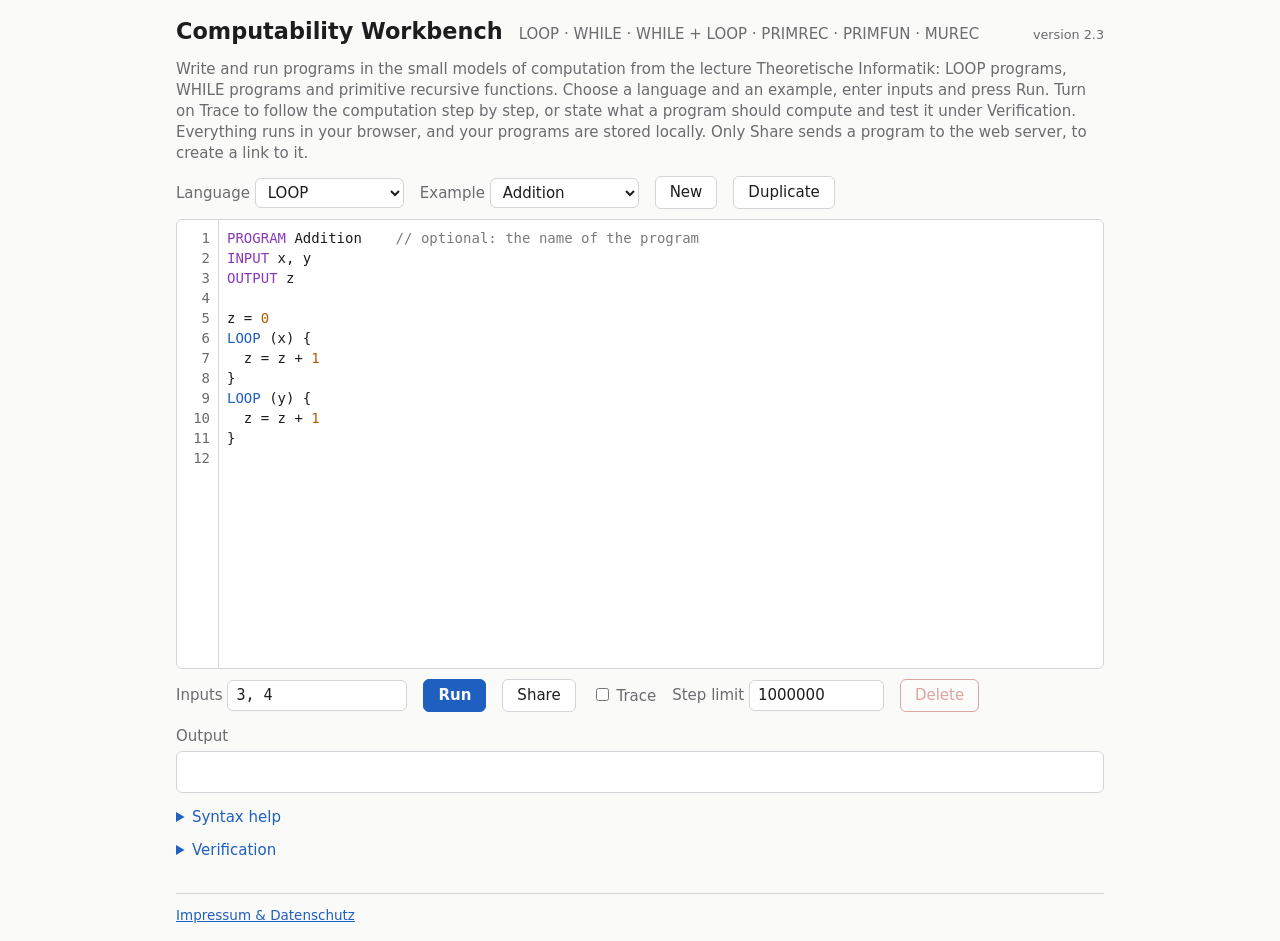
<file: index.html>
<!doctype html>
<html lang="en">
<head>
<meta charset="utf-8">
<meta name="viewport" content="width=device-width, initial-scale=1">
<title>Computability Workbench</title>
<link rel="stylesheet" href="style.css">
</head>
<body>
<main>
  <header>
    <h1>Computability Workbench</h1>
    <p>LOOP · WHILE · WHILE + LOOP · PRIMREC · PRIMFUN · MUREC</p>
    <span class="version" title="Version of this tool">version 2.3</span>
  </header>
  <p class="intro">
    Write and run programs in the small models of computation from the lecture
    Theoretische Informatik: LOOP programs, WHILE programs and primitive recursive functions.
    Choose a language and an example, enter inputs and press Run.
    Turn on Trace to follow the computation step by step, or state what a program should
    compute and test it under Verification.
    Everything runs in your browser, and your programs are stored locally.
    Only Share sends a program to the web server, to create a link to it.
  </p>

  <div class="row">
    <label>Language <select id="language"></select></label>
    <label>Example <select id="example"></select></label>
    <button id="new" title="Start a new, empty program (your current program is kept)">New</button>
    <button id="duplicate" title="Make a copy of this program and open it">Duplicate</button>
  </div>

  <div class="editor">
    <pre id="gutter" aria-hidden="true"></pre>
    <div class="code-wrap">
      <pre id="highlight" aria-hidden="true"></pre>
      <textarea id="code" spellcheck="false" wrap="off" autocapitalize="off" autocomplete="off" aria-label="Program" placeholder="Write your program here (see Syntax help below)"></textarea>
    </div>
  </div>

  <div class="row">
    <label>Inputs <input id="inputs" placeholder="e.g. 3, 4"></label>
    <button id="run" class="primary" title="Ctrl+Enter">Run</button>
    <button id="share" title="Store the program on the permalink server and get a link to it" hidden>Share</button>
    <button id="copyLink" title="Copy the link to this shared program to the clipboard" hidden>Copy Permalink</button>
    <label><input type="checkbox" id="trace"> Trace</label>
    <label id="integersLabel" title="Earlier semantics, until 16 Nov: the integers, x - 1 may become negative. On for programs shared before then." hidden><input type="checkbox" id="integers"> Integers (old)</label>
    <label>Step limit <input id="maxSteps" type="number" value="1000000" min="1"></label>
    <button id="delete" class="danger" title="Delete this program from your browser">Delete</button>
  </div>

  <div class="section-label" id="outputLabel">Output</div>
  <pre id="output" aria-labelledby="outputLabel"></pre>

  <details>
    <summary>Syntax help</summary>
    <pre id="help"></pre>
  </details>

  <details>
    <summary>Verification</summary>
    <div class="row">
      <button id="check">Check ENSURES</button>
      <label>for all inputs from <span id="minValue">0</span> to <input id="maxValue" type="number" value="5" min="0"></label>
    </div>
    <pre>Header lines, in this order (after INPUT and OUTPUT):
  REQUIRES &lt;condition&gt;     optional: only test inputs satisfying the condition
  ENSURES  &lt;condition&gt;     must hold after the program has finished

Use the names from INPUT and OUTPUT (default: inputs x1, x2, …, result x0).
Inputs refer to their initial values.
Operators, from loosest to tightest:
  &lt;==&gt;   ==&gt;   OR   AND   NOT   == != &lt; &lt;= &gt; &gt;=   + -   * / %   ^
  IF c THEN a ELSE b    e.g.  ENSURES r == IF x &gt;= y THEN x - y ELSE 0
Numbers and conditions are kept apart: IF, AND, OR, NOT, ==&gt; and &lt;==&gt; need
conditions such as comparisons, and a whole REQUIRES/ENSURES line must be a condition.
"Check" runs the program on all inputs up to the given maximum. This is testing, not a proof.</pre>
  </details>
  <footer><a href="impressum.html">Impressum &amp; Datenschutz</a></footer>
</main>

<script src="common.js"></script>
<script src="lang-loop.js"></script>
<script src="lang-while.js"></script>
<script src="lang-primrec.js"></script>
<script src="lang-primfun.js"></script>
<script src="programs.js"></script>
<script src="permalink.js"></script>
<script src="app.js"></script>
<!-- Export and import of programs, disabled for now (students might pass files around).
     To enable it, load transfer.js here, after app.js. -->
</body>
</html>
</file>
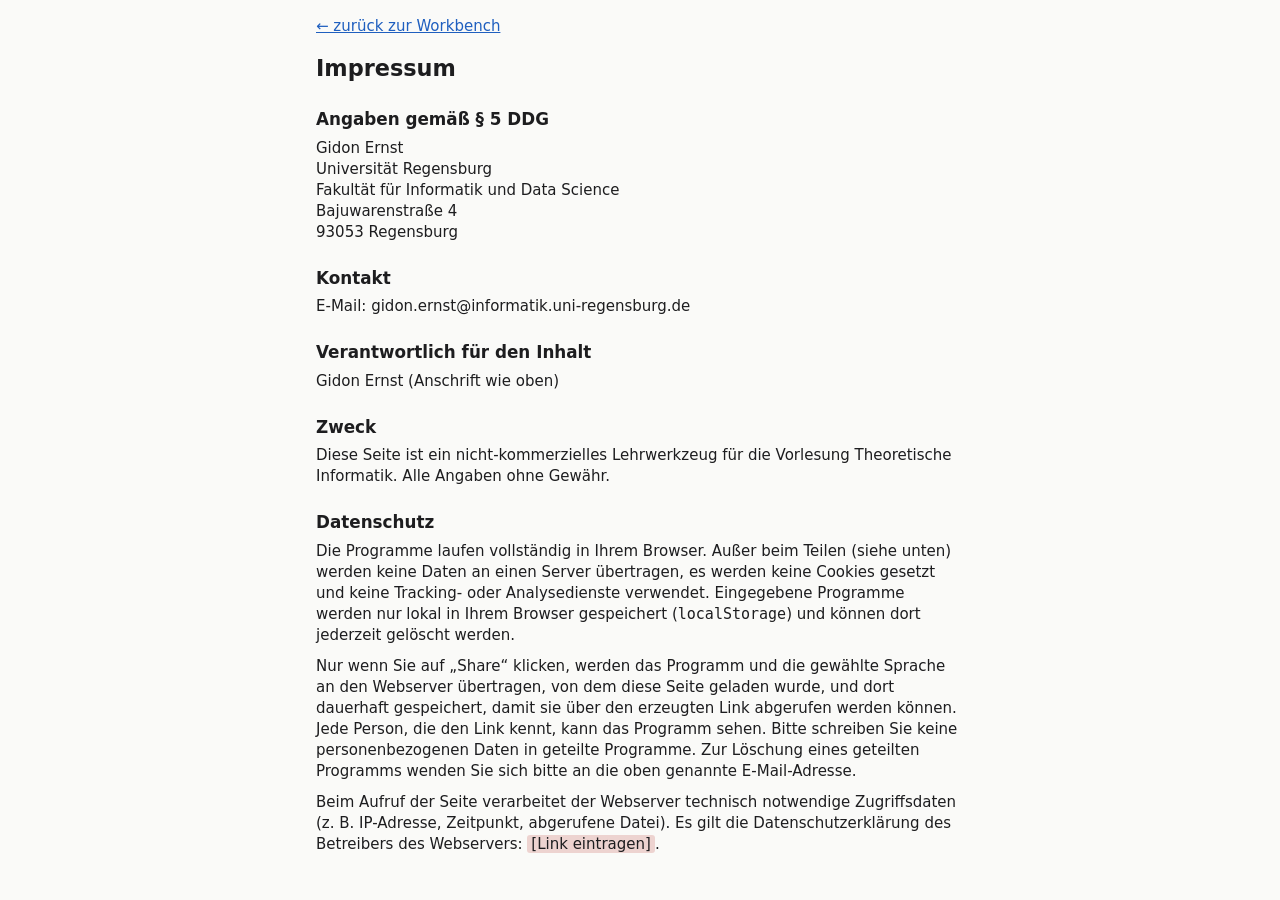
<file: impressum.html>
<!doctype html>
<html lang="de">
<head>
<meta charset="utf-8">
<meta name="viewport" content="width=device-width, initial-scale=1">
<title>Impressum – Computability Workbench</title>
<link rel="stylesheet" href="style.css">
</head>
<body>
<main class="text">
  <p><a href="index.html">← zurück zur Workbench</a></p>

  <h1>Impressum</h1>

  <h2>Angaben gemäß § 5 DDG</h2>
  <p>
    Gidon Ernst<br>
    Universität Regensburg<br>
    Fakultät für Informatik und Data Science<br>
    Bajuwarenstraße 4<br>
    93053 Regensburg
  </p>

  <h2>Kontakt</h2>
  <p>E-Mail: gidon.ernst@informatik.uni-regensburg.de</p>

  <h2>Verantwortlich für den Inhalt</h2>
  <p>Gidon Ernst (Anschrift wie oben)</p>

  <h2>Zweck</h2>
  <p>
    Diese Seite ist ein nicht-kommerzielles Lehrwerkzeug für die Vorlesung
    Theoretische Informatik. Alle Angaben ohne Gewähr.
  </p>

  <h2>Datenschutz</h2>
  <p>
    Die Programme laufen vollständig in Ihrem Browser. Außer beim Teilen (siehe unten) werden
    keine Daten an einen Server übertragen, es werden keine Cookies gesetzt und keine Tracking- oder Analysedienste verwendet.
    Eingegebene Programme werden nur lokal in Ihrem Browser gespeichert (<code>localStorage</code>)
    und können dort jederzeit gelöscht werden.
  </p>
  <p>
    Nur wenn Sie auf „Share“ klicken, werden das Programm und die gewählte Sprache an den
    Webserver übertragen, von dem diese Seite geladen wurde, und dort dauerhaft gespeichert,
    damit sie über den erzeugten Link abgerufen werden können. Jede Person, die den Link kennt,
    kann das Programm sehen. Bitte schreiben Sie keine personenbezogenen Daten in geteilte
    Programme. Zur Löschung eines geteilten Programms wenden Sie sich bitte an die oben genannte
    E-Mail-Adresse.
  </p>
  <p>
    Beim Aufruf der Seite verarbeitet der Webserver technisch notwendige Zugriffsdaten
    (z.&nbsp;B. IP-Adresse, Zeitpunkt, abgerufene Datei). Es gilt die Datenschutzerklärung
    des Betreibers des Webservers: <span class="todo">[Link eintragen]</span>.
  </p>
</main>
</body>
</html>
</file>
<file: style.css>
:root {
  --bg: #fafaf8;
  --panel: #ffffff;
  --text: #1d1d1f;
  --muted: #6b6b70;
  --border: #d4d4d8;
  --accent: #1f5fbf;
  --ok: #17733a;
  --bad: #b3261e;
  --hl-keyword: #1f5fbf;
  --hl-spec: #8a3ab9;
  --hl-number: #b35c00;
  --hl-comment: #7a7a80;
  --mono: ui-monospace, "SF Mono", Menlo, Consolas, "DejaVu Sans Mono", monospace;
  color-scheme: light;
}
@media (prefers-color-scheme: dark) {
  :root {
    --bg: #18181b;
    --panel: #232327;
    --text: #e8e8ea;
    --muted: #9a9aa2;
    --border: #3f3f46;
    --accent: #7aa7f0;
    --ok: #5cc985;
    --bad: #f2867c;
    --hl-keyword: #7aa7f0;
    --hl-spec: #c792ea;
    --hl-number: #f0a35e;
    --hl-comment: #8a8a92;
    color-scheme: dark;
  }
}

* { box-sizing: border-box; }
body {
  margin: 0;
  background: var(--bg);
  color: var(--text);
  font: 15px/1.4 system-ui, sans-serif;
}
main {
  max-width: 960px;
  margin: 0 auto;
  padding: 16px;
}
header { display: flex; align-items: baseline; gap: 16px; flex-wrap: wrap; }
h1 { font-size: 1.4rem; margin: 0 0 8px; }
header p { margin: 0; color: var(--muted); }
header .version { margin-left: auto; color: var(--muted); font-size: 0.85em; }

.row {
  display: flex;
  flex-wrap: wrap;
  align-items: center;
  gap: 8px 16px;
  margin: 10px 0;
}
label { color: var(--muted); }
select, input, button {
  font: inherit;
  color: var(--text);
  background: var(--panel);
  border: 1px solid var(--border);
  border-radius: 6px;
  padding: 4px 8px;
}
#inputs { width: 12em; font-family: var(--mono); }
#maxSteps { width: 9em; }
#maxValue { width: 4.5em; }
button { cursor: pointer; padding: 5px 14px; }
button:hover { border-color: var(--accent); }
button.primary { background: var(--accent); border-color: var(--accent); color: var(--bg); font-weight: 600; }
button.danger { color: var(--bad); border-color: var(--bad); }
button.danger:hover { background: var(--bad); color: var(--bg); }
button:disabled { opacity: 0.4; cursor: default; }
button.danger:disabled:hover { background: none; color: var(--bad); }

.editor {
  display: flex;
  height: 50vh;
  min-height: 240px;
  border: 1px solid var(--border);
  border-radius: 6px;
  background: var(--panel);
  overflow: hidden;
}
#gutter, #code, #highlight {
  font: 14px/20px var(--mono);
  margin: 0;
  padding: 8px;
  tab-size: 2;
}
#gutter {
  overflow: hidden;
  text-align: right;
  color: var(--muted);
  border-right: 1px solid var(--border);
  user-select: none;
  min-width: 3em;
}
/* Syntax highlighting: a coloured <pre> lies exactly behind a textarea with transparent text. */
.code-wrap { position: relative; flex: 1; overflow: hidden; }
#highlight, #code {
  position: absolute;
  inset: 0;
  white-space: pre;
  overflow-wrap: normal;
}
#highlight {
  overflow: hidden;
  color: var(--text);
  padding-bottom: 60px; /* lets it scroll as far as the textarea (scrollbar) */
  padding-right: 60px;
}
#code {
  width: 100%;
  height: 100%;
  border: 0;
  outline: none;
  resize: none;
  background: transparent;
  color: transparent;
  caret-color: var(--text);
}
#code::selection { background: color-mix(in srgb, var(--accent) 30%, transparent); color: transparent; }
.hl-keyword { color: var(--hl-keyword); }
.hl-spec { color: var(--hl-spec); }
.hl-number { color: var(--hl-number); }
.hl-comment { color: var(--hl-comment); }

pre { white-space: pre-wrap; }
.section-label { color: var(--muted); margin: 14px 0 4px; }
#output { margin-top: 0; }
#output {
  font: 14px/1.45 var(--mono);
  min-height: 3em;
  max-height: 40vh;
  overflow: auto;
  padding: 10px;
  border: 1px solid var(--border);
  border-radius: 6px;
  background: var(--panel);
}
#output.ok { border-color: var(--ok); }
#output.bad { border-color: var(--bad); color: var(--bad); }
details { margin-top: 12px; }
summary { cursor: pointer; color: var(--accent); }
details pre { font: 13px/1.45 var(--mono); overflow-x: auto; white-space: pre; }

footer {
  margin-top: 32px;
  padding-top: 12px;
  border-top: 1px solid var(--border);
  font-size: 0.9em;
}
a { color: var(--accent); }

/* Impressum page */
main.text { max-width: 680px; }
main.text h1 { margin: 16px 0; }
main.text h2 { font-size: 1.05rem; margin: 24px 0 6px; }
main.text p { margin: 0 0 10px; }
.todo { background: color-mix(in srgb, var(--bad) 18%, transparent); padding: 0 4px; border-radius: 3px; }
.intro { margin: 4px 0 12px; color: var(--muted); }

/* buttons in the output, e.g. "Undo" */
#output button { font: inherit; font-size: 0.9em; padding: 1px 8px; margin-left: 4px; }

/* import dialog */
dialog { max-width: 640px; background: var(--panel); color: var(--text); border: 1px solid var(--border); border-radius: 8px; }
dialog::backdrop { background: rgb(0 0 0 / 0.35); }
dialog h3 { margin-top: 0; }
#importList { max-height: 50vh; overflow-y: auto; margin: 8px 0; }
.import-item { padding: 6px 0; border-bottom: 1px solid var(--border); }
.import-item > div { margin: 2px 0 0 24px; font-size: 0.9em; }
.import-item label { color: var(--text); }
.muted { color: var(--muted); }
</file>
